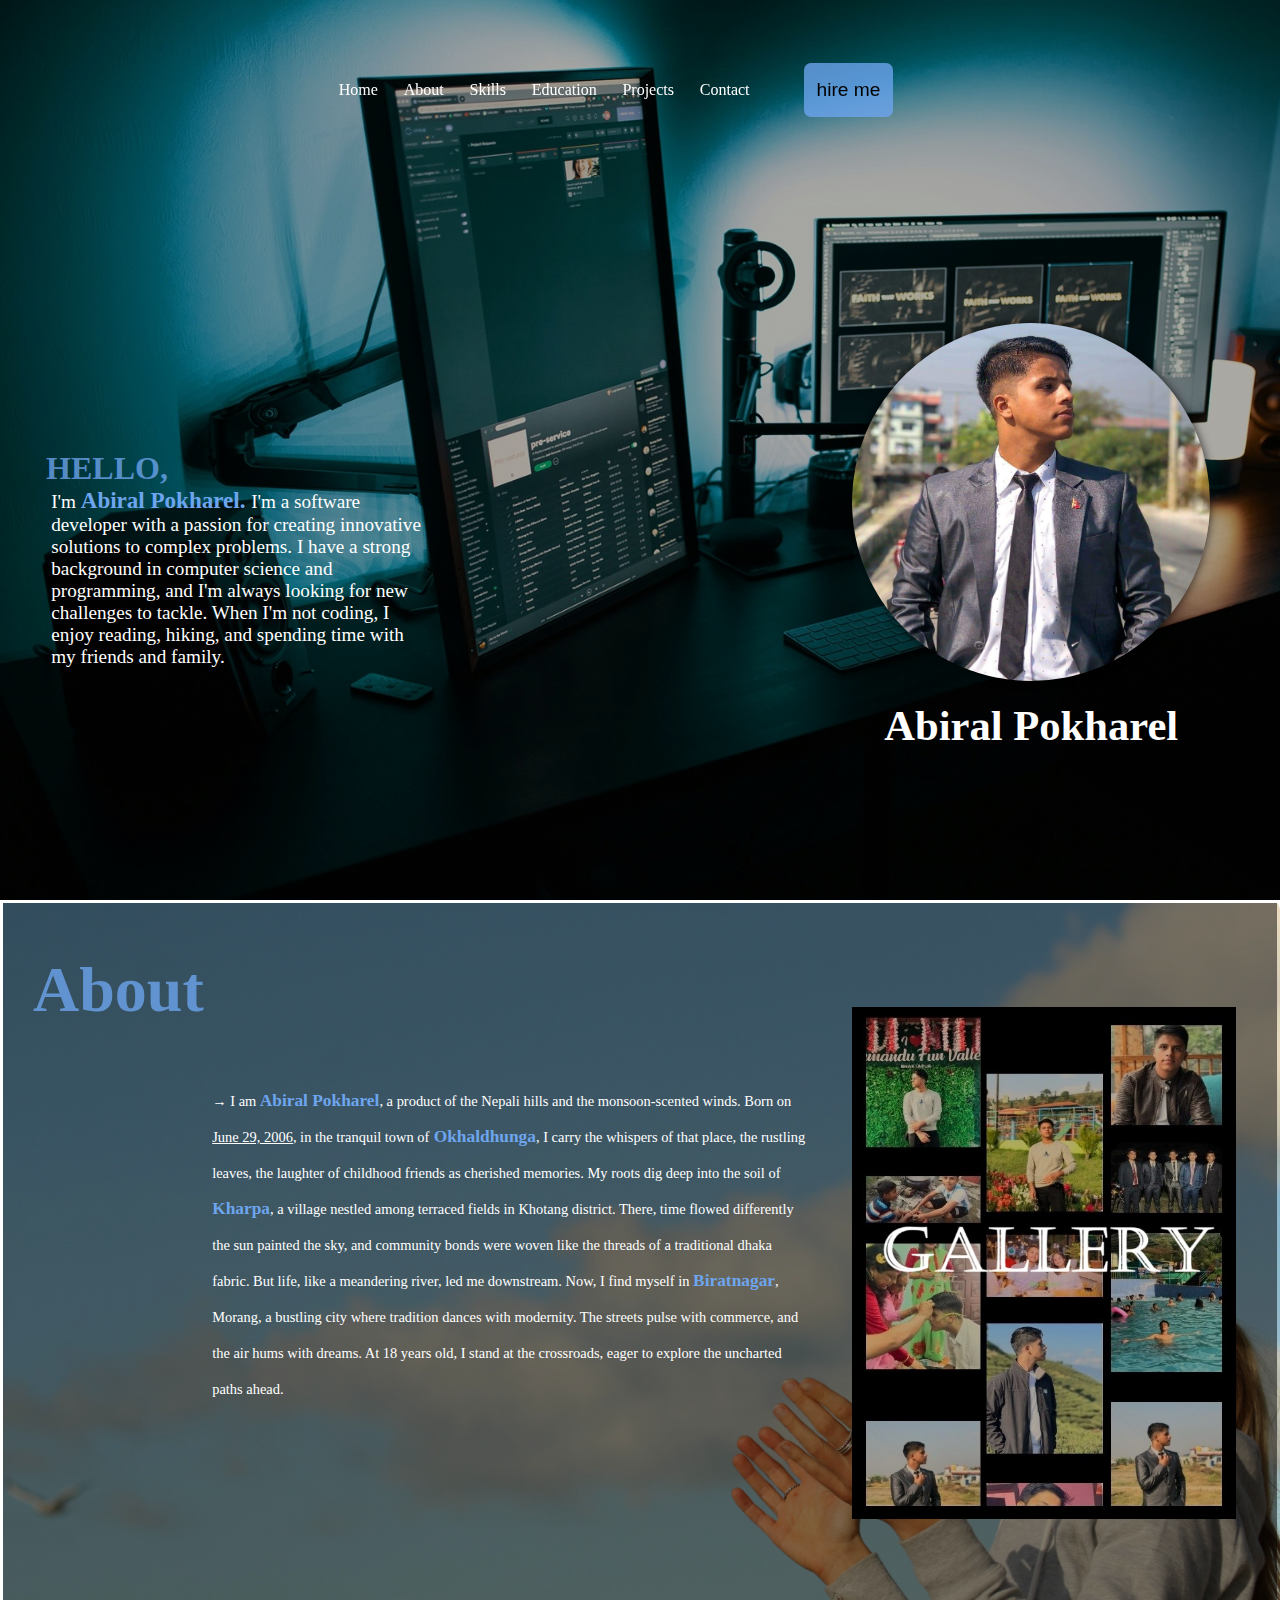
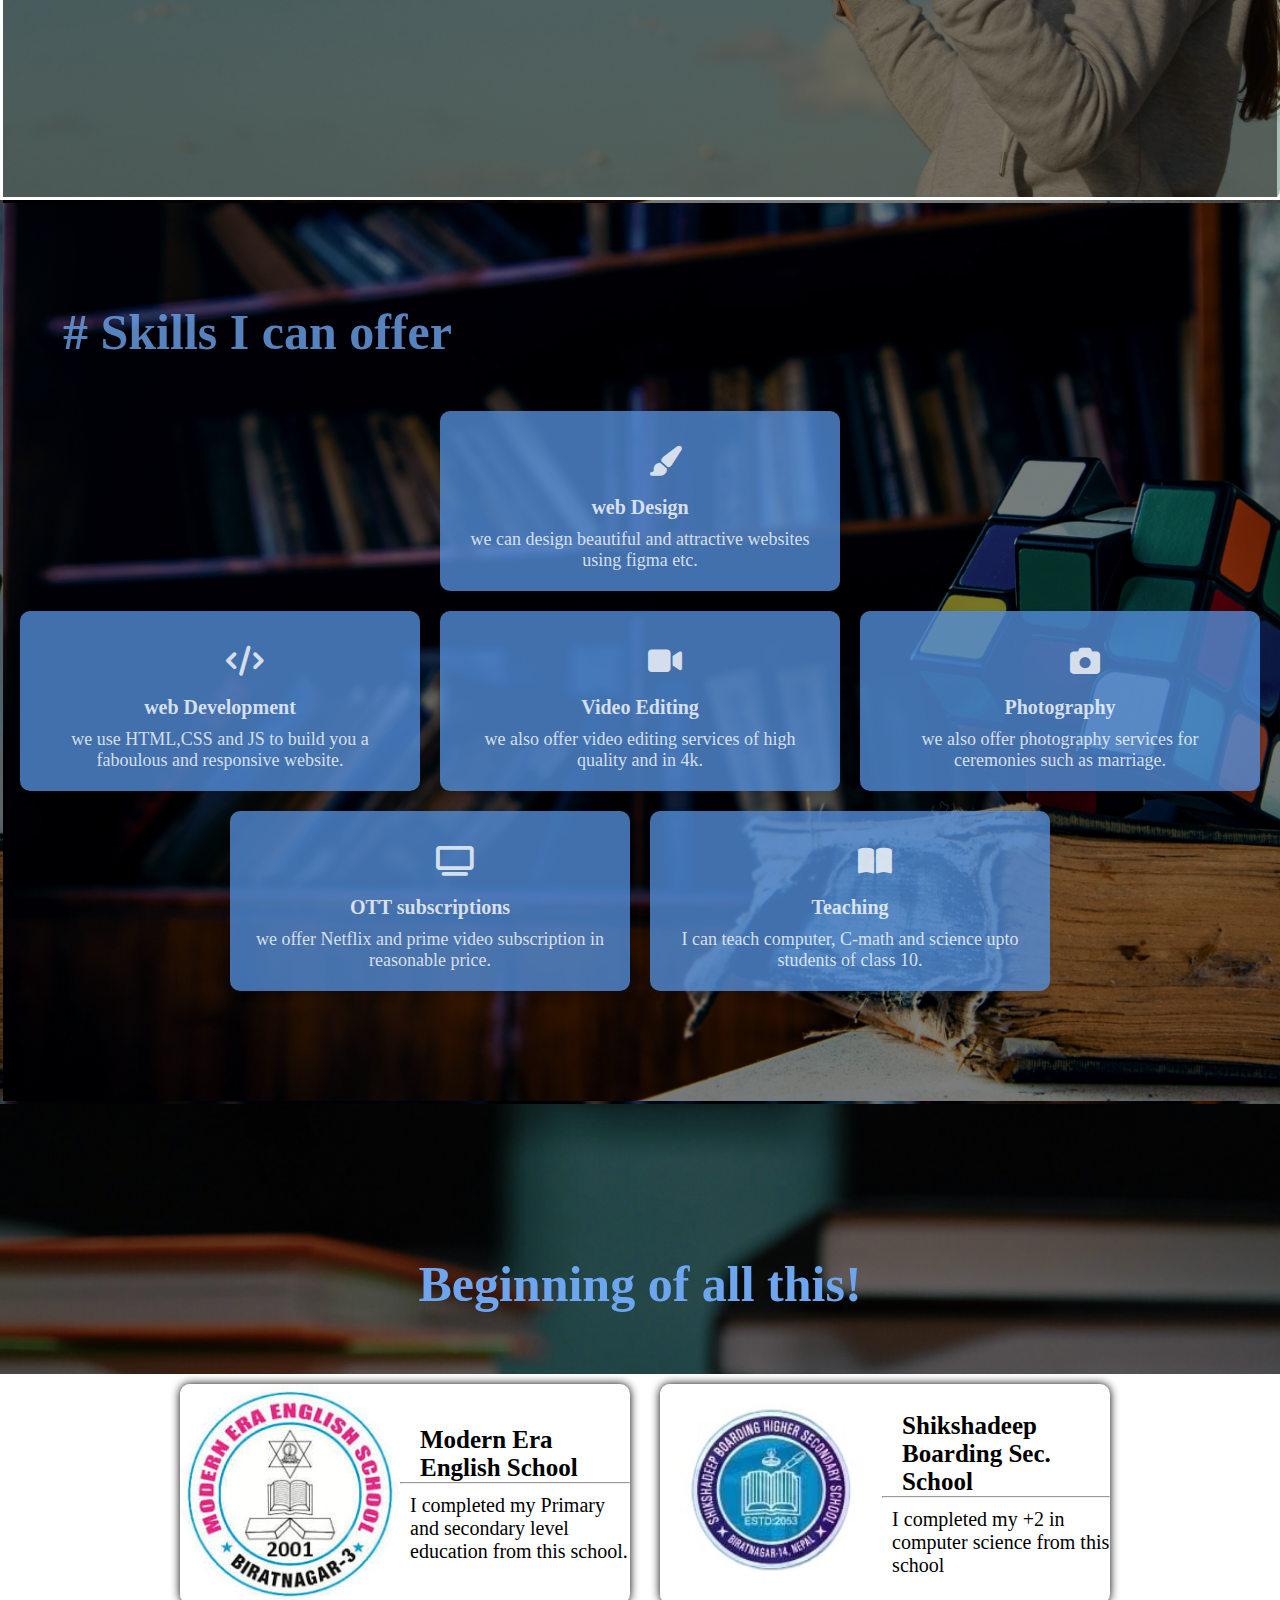
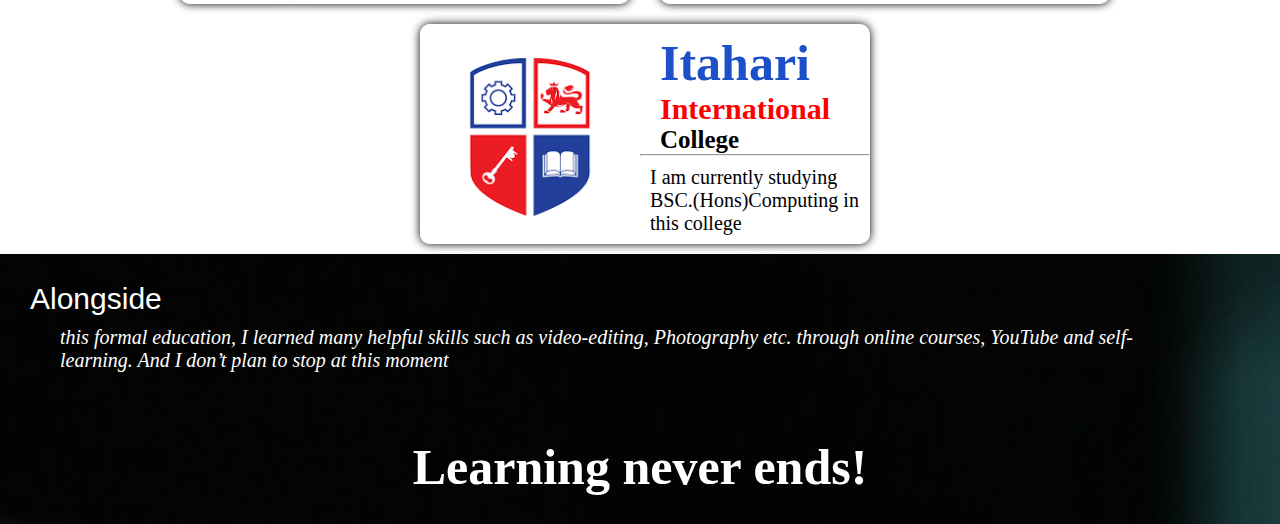
<file: index.html>
<!DOCTYPE html>
<html lang="en">
<head>
    <meta charset="UTF-8">
    <meta name="viewport" content="width=device-width, initial-scale=1.0">
    <title>Abiral Pokharel</title>
    <link rel="stylesheet" href="https://cdnjs.cloudflare.com/ajax/libs/font-awesome/6.6.0/css/all.min.css">
    <link rel="stylesheet" href="style.css">
    <link rel="stylesheet" href="buttons.css">
    <link rel="stylesheet" href="texts.css">
    <link rel="stylesheet" href="education.css">
</head>
<body>
    <header>
    <nav>
        <ul>
            <li><a href="#home">Home</a></li>
            <li><a href="#about">About</a></li>
            <li><a href="#skills">Skills</a></li>
            <li><a href="#education">Education</a></li>
            
            <li><a href="#projects">Projects</a></li>
            <li><a href="#contact">Contact</a></li>
            
        </ul>
        <input type="button" value="hire me">
     </nav>
    </header>
    <section class="container" id="home">
        <div class="intro">
            <h1>HELLO,</h1>
                <p>
                     I'm <b>Abiral Pokharel. </b>
                    I'm a software developer with a passion for creating innovative solutions to complex problems.
                    I have a strong background in computer science and programming, and I'm always looking for new challenges to tackle.
                    When I'm not coding, I enjoy reading, hiking, and spending time with my friends and family.
                </p>
        </div>
        <div class="profilepic">
            <img src="daju.jpg" alt="profile picture">
            <h1>Abiral Pokharel</h1>
        </div>
    </section>
    <div class="about" id="about">
       <h1>About</h1>
        <p class="aboutme">
            
              →  I am<b> Abiral Pokharel</b>, a product of the Nepali hills and the monsoon-scented winds.
                Born on <u>June 29, 2006</u>, in the tranquil town of<b> Okhaldhunga</b>, I carry the whispers of that place, the rustling leaves,
                the laughter of childhood friends as cherished memories.

                My roots dig deep into the soil of <b>Kharpa</b>, a village nestled among terraced fields
                in Khotang district. There, time flowed differently the sun painted the sky, and 
                community bonds were woven like the threads of a traditional dhaka fabric.

                But life, like a meandering river, led me downstream. Now, I find myself in <b>Biratnagar</b>,
                Morang, a bustling city where tradition dances with modernity. The streets pulse with 
                commerce, and the air hums with dreams. At 18 years old, I stand at the crossroads, eager to explore the uncharted paths ahead.

        </p>
        
            <div class="image">
                <img src="gallery/all.jpg" alt="" onclick="location.href='gallery.html'">
    
            </div>
    </div>
        <section class="services-section" id="skills">
            <h2> # Skills I can offer</h2>
            <div class="services-container">
                <div class="service-card">
                    <i class="fas fa-paint-brush"></i>
                    <h3>web Design</h3>
                    <p>we can design beautiful and attractive websites using figma etc.</p>
                </div>
            </div>
            <div class="services-container">
                <div class="service-card">
                    <i class="fas fa-code"></i>
                    <h3>web Development</h3>
                    <p>we use HTML,CSS and JS to build you a faboulous and responsive website.</p>
                </div>
                <div class="services-container">
                    <div class="service-card">
                        <i class="fas fa-video"></i>
                        <h3>Video Editing</h3>
                        <p>we also offer video editing services of high quality and in 4k.</p>
                    </div>
                </div>
                <div class="services-container">
                    <div class="service-card">
                        <i class="fas fa-camera"></i>
                        <h3>Photography</h3>
                        <p>we also offer photography services for ceremonies such as marriage.</p>
                    </div>
                </div>
                <div class="services-container"></div>
                    <div class="service-card">
                        <i class="fas fa-tv"></i>
                        <h3>OTT subscriptions</h3>
                        <p>we offer Netflix and prime video subscription in reasonable price.</p>
                    </div>
                    <div class="services-container">
                    <div class="service-card">
                        <i class="fas fa-book-open"></i>
                        <h3>Teaching</h3>
                        <p>I can teach computer, C-math and science upto students of class 10.</p>
                    </div>
                </div>
                </div>
            </div>
        </section>
    <section class="education-container" id="education">
        <div class="heading">
                <h1><span>Beginning</span> of all this!</h1>
        </div>
        <div class="card-holder">
            <div class="schools" onclick="location.href='https://www.facebook.com/moderneraog/'">
                <div class="images">
                 <img src="mehss.jpg" alt="Modern Era">
                </div>
                <div class="s-name">
                    <h1>Modern Era English School</h1><hr>
                    <p>I completed my Primary and secondary level education from this school.</p>
                </div>
            </div>
            <div class="schools" onclick="location.href='https://www.shikshadeep.edu.np/'">
                <div class="images">
                <img src="shikshadeep.jpg" alt="Modern Era">
                </div>
                <div class="s-name">
                    <h1>Shikshadeep Boarding Sec. School</h1><hr>
                    <p>I completed my +2 in computer science from this school</p>
                </div>
            </div>
                <div class="schools" onclick="location.href='https://iic.edu.np//'">
                    <div class="images">
                     <img src="iic.jpg" alt="Modern Era">
                    </div>
                    <div class="s-name">
                        <h1><span class="iic">Itahari</span><span class="ic">International</span> College</h1><hr>
                        <p>I am currently studying BSC.(Hons)Computing in this college</p>
                    </div>
                </div>
            </div>
        </div>
        <div class="information">
            <P><span class="start">Alongside</span><i> this formal education, I learned many helpful skills such as video-editing,
                 Photography etc. through online courses, YouTube and self-learning.
                 And I don’t plan to stop at this moment</i>
            </P>
                 <h1>Learning never ends!</h1>
        </div>
    </section>

    

</body>
</html>
</file>
<file: style.css>
*{
    margin: 0px;
    padding: 0px;
    box-sizing: border-box;
}
  
nav
{
    margin-top: 7vh;
     display: flex;
     justify-content: space-between;
     align-items: center;
     position: fixed;

}
nav ul
{
    margin-left: 25vw;
}
nav li
{
    margin-left: 1vw;
    padding: 3px;
    display: inline-flex;
    list-style: none;
    font-family: Georgia, 'Times New Roman', Times, serif;
    font-size: 100%;
    
}
nav li a
{
    margin-left: 3px;
    display: inline-flex;
    text-decoration: none;
    color: rgb(255, 255, 255);
    transition: all 0.3s ease-in-out;
}
nav li a:hover
{
    color: rgb(3, 3, 3);
    border-radius: 5px;
    text-decoration: underline;
    transform: scale(1.1);
    
}
.container
{
  display: flex;
  background-attachment: fixed;
    background: linear-gradient(rgba(0, 0, 0, 0.3), rgba(0, 0, 0, 0.3)), url("background.jpg");
    background-size: cover;
    background-repeat: no-repeat;
    height: 100vh;
    width: 100%;
}
.profilepic
{
  display: flex;
  float: right;
  flex-direction: column;
  justify-content: center;
  align-items: center;
  margin-left: 30vw;
  margin-top: 17vh; 
}
.profilepic h1{
  font-size: 3.33vw;
  font-family: 'Times New Roman', Times, serif;
  color: rgb(255, 255, 255);
  transition: all 0.3s ease-in-out;
}
.profilepic h1:hover
{
  color: rgb(109, 165, 238);
  transform: scale(1.1);
  
  cursor: default;
}

.container .profilepic img  
{
      width: 28vw;
      height: 28vw;
      border-radius: 50%;
      margin: 20px;
      box-shadow: 0px 0px 10px 0px rgba(0, 0, 0, 0.75);
      transition: all 0.3s ease-in-out;
}
.container img:hover
{
      transform: scale(1.1);
}
.intro
{
    width: 35vw;
    margin-top: 50vh;
    
}
.intro p
{
    margin-left: 2vw;
    padding-top: 0;
    padding-left: 2vw;
    padding-right: 2vw;
    padding-bottom: 1vh;
    font-family: 'Times New Roman', Times, serif;
    font-size: 1.5vw;
    line-height: auto;
    color: rgb(255, 255, 255);
    transition: all 0.3s ease-in-out;
}
 b
{
    color: rgb(109, 165, 238);
    font-size:120%;
}
b:hover
{
    color: rgb(255, 255, 255);
}
.intro h1
{
    margin-left: 3.6vw;
    width: 12vw;
    font-family: 'Times New Roman', Times, serif;
    font-size: largest;
    color: rgba(109, 165, 238, 0.789);
    transition: all 0.3s ease-in-out;
}
.intro h1:hover
{
    color: rgb(255, 255, 255);
    transform: scale(1.1);
    text-decoration: underline;
    cursor: default;
}
.intro p:hover
{
    color: rgb(255, 255, 255);
    transform: scale(1.03);
    cursor: default;
    
}
html{
    scroll-behavior: smooth;
}
</file>
<file: buttons.css>
nav input
{
    display: inline-flex;
    height: 6vh;
    width: 7vw;
    font-family:'Trebuchet MS', 'Lucida Sans Unicode', 'Lucida Grande', 'Lucida Sans', Arial, sans-serif;
    font-size: 1.5vw;
    justify-content: center;
    align-items: center;
    border: solid;
    border-color: transparent;
    border-radius: 7px;
    margin-right: 4vw;
    margin-left: 4vw;
    background-color: rgba(109, 165, 238, 0.789);
    transition: all 0.5s ease-in-out;
}
nav input:hover
{
    background-color:rgba(96, 138, 194, 0.629) ;
    cursor: pointer;
    transform: scale(1.1);
    
    text-decoration: underline;

}
.services-section
{
    padding: 100px 0px;
    background: linear-gradient(rgba(0, 0, 0, 0.5), rgba(0, 0, 0, 0.5)), url("skills.jpg");
    background-size: cover;
    border: solid transparent;
}
.services-section h2{
    font-size: 50px;
    margin-bottom: 40px;
    color: rgba(109, 165, 238, 0.789);
    margin-left: 60px;
    transition: all 0.5s ease-in-out;
}
.services-section h2:hover
{
    color: rgba(96, 138, 194, 0.629);
    cursor: pointer;
    transform: scaleY(1.1);
    text-decoration: underline;
}
.services-container
{
    display: flex;
    justify-content: center;
    align-items: center;
    flex-wrap: wrap;
    margin-top: 0px;
}
.service-card
{
    background-color: rgba(83, 142, 218, 0.789);
    background-size: cover;
    border-radius: 10px;
    box-shadow: 0px 4px 8px rgba(0, 0, 0, 0.1);
    margin: 10px;
    padding: 25px;
    width: 400px;
    height: 180px;
    text-align: center;
    cursor: pointer;
    transition: all 0.3s ease-in-out;
}
.service-card:hover
{
    transform: translateY(-10px);
    background-color: rgb(28, 33, 36);
}
.service-card i{
    font-size: 30px;
    color:rgba(254, 254, 254, 0.789);
    margin-bottom: 20px;
}

.service-card h3{
    font-size: 20px;
    color: rgba(255, 255, 255, 0.789);
    margin-bottom: 10px;
}
.service-card p{
    font-size: 18px;
    color:rgba(255, 255, 255, 0.789);
    margin-bottom: 10px;
}
.image
{
    margin-top: 6vh;
    transition: all 0.3s ease-in-out;
}
.image img
{
    width: 30vw;
    height: 40vw;
    margin-top: 50px;
    display: block;
    
}
.image:hover
{
  transform: scale(1.1);
  cursor: pointer;
}
</file>
<file: texts.css>
.about
{
    background: linear-gradient(rgba(0, 0, 0, 0.5), rgba(0, 0, 0, 0.5)), url("about.jpg");
    border: solid;
    border-radius: 10px;
    border-color: transparent;
    background-size: cover;
    background-repeat: no-repeat;
    display: flex;
    height: 100vh;
    width: 100%;
}
.about h1
{
    margin-left: 30px;
    margin-top: 50px;
    font-size: 5vw;
    color: rgba(109, 165, 238, 0.789);
    font-family: 'Times New Roman', Times, serif;
    width: 14vw;
    height: 7vh;
    transition: all 0.5s ease-in-out;
    cursor: default;
    display: flex;
    flex-direction: column;
}
.about h1:hover
{
    text-decoration: underline;
    color: rgba(255, 255, 255, 0.789);
    transform:scale(1.1) ;
}
.about .aboutme{
    padding-right: 40px;
    margin-left: 0px;
    margin-top: 20vh;
    height: 50vh;
    font-size: 1.13vw;
    color: #ffffff;
    font-family: 'Times New Roman', Times, serif;
    line-height: 4vh;
    transition: all 0.5s ease-in-out;
    cursor: default;
    width: 50vw;
}
.about .aboutme:hover
{
    color: rgba(109, 165, 238, 0.789);
    transform:scale(1.01) ;
}
</file>
<file: education.css>
.education-container
{
    box-sizing: border-box;
    margin: 0;
    padding: 0;
    width: 100%;
    height: 100vh;
}

.education-container .heading
{
    margin: 0px 0px 0px 0px;
    background: linear-gradient(rgba(0, 0, 0, 0.5), rgba(0, 0, 0, 0.5)), url("study.jpg");
    background-size: cover;
    height: 30%;
    display: flex;
    align-items: center;
    justify-content: center;
   
}
.education-container .heading h1
{
    font-size: 50px;
    margin-top: 90px;
    color: rgb(109, 165, 238);
    cursor: default;
    transition: all 0.3s ease-in-out;
}
.education-container .heading h1:hover
{
    color: rgb(74, 115, 172);
    text-decoration: underline;
    transform: scale(1.05);
}

/*colleges*/

.education-container .card-holder
{

    display: flex;
    flex-wrap: wrap;
    flex-direction: row;
    justify-content: center;
}
.education-container .card-holder .schools
{
width:450px;
justify-content: space-around;
margin: 10px 10px 10px 20px;
align-items: center;
text-align: center;
display: flex;
height: 220px;
background-color: white;
color: black;
transition: all 0.3s ease-in-out;
border-radius: 10px;
box-shadow: black 0px 0px 10px;
cursor: pointer;
}
.education-container .card-holder .schools:hover
{
    translate: 0px -10px;
}
.education-container .card-holder .schools .images
{
    display: flex;
    width: 100%;
    height: 100%;
    object-fit: cover;
}
.education-container .card-holder .schools .images img
{
    border-radius: 10px;
}

.education-container .card-holder .schools .s-name
{
    display: block;
    text-align: left;
}
.education-container .card-holder .schools .s-name h1{
    margin-left: 20px;
    font-size: 25px;
    margin-right: 10px;
}
.education-container .card-holder .schools .s-name .iic
{
  color: rgb(28, 79, 200);
   text-shadow: 0px 0px 10px rgb(255, 255, 255);
   font-size: 50px;
   display: block;
}
.education-container .card-holder .schools .s-name p{
    font-size: 20px;
    margin-top: 10px;
    margin-left: 10px;
    
    text-align: left;
}
.ic{
    color: red;
    font-size: 30px;
}
/* information */
.information
{
    background: linear-gradient(rgba(0, 0, 0, 0.5), rgba(0, 0, 0, 0.5)), url("study.jpg");

display: flex;
flex-wrap: wrap;
text-align: left;
justify-content: center;
align-items: center;
height: 30%;
}
.information .start
{
    font-family: 'Trebuchet MS', 'Lucida Sans Unicode', 'Lucida Grande', 'Lucida Sans', Arial, sans-serif;
    font-size: 30px;
    font-style: bold;
    transition: all 0.5s ease-in-out;
    display: flex;
    width: fit-content;
    margin-left: 20px;
}
.information .start:hover{
    text-decoration: underline;
    cursor: pointer;
    transform: scale(1.061);
}
.information p{
    font-size: 20px;
    margin-top: 20px;
    margin-left: 10px;
    text-align: left;
    margin-right: 130px;
    color: white;
}
.information h1{
    font-size: 50px;
    margin-top: 50px;
}
i{
    display: flex;
    margin-left: 50px;
    transition: all 0.5s ease-in-out;
    margin-top: 10px;
}
i:hover{
    color: rgb(255, 255, 255);
    cursor: pointer;
    transform: scale(1.03);
}
.information h1{
    color: white;
    display: flex;
    margin-bottom: 20px;
    transition: all 0.5s ease-in-out;
}
.information h1:hover{
    color: rgb(74, 123, 214);
    cursor: pointer;
    translate: -10px -10px;
}
</file>
